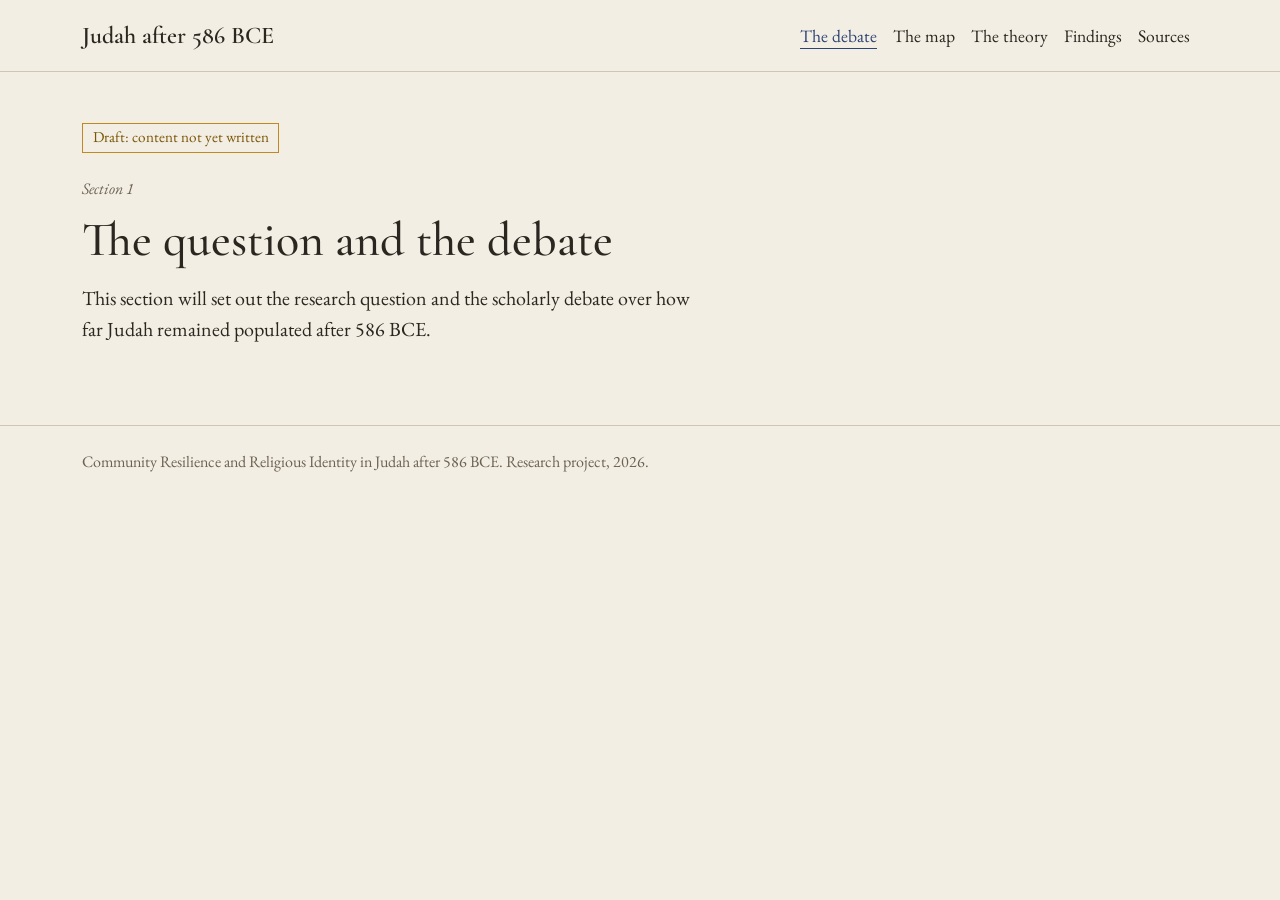
<file: index.html>
<!DOCTYPE html>
<html lang="en">
<head>
  <meta charset="utf-8">
  <meta name="viewport" content="width=device-width, initial-scale=1">
  <title>The question and the debate | Judah after 586 BCE</title>

  <!-- Fonts: Cormorant Garamond (headings) and EB Garamond (body), from Google Fonts -->
  <link rel="preconnect" href="https://fonts.googleapis.com">
  <link rel="preconnect" href="https://fonts.gstatic.com" crossorigin>
  <link href="https://fonts.googleapis.com/css2?family=Cormorant+Garamond:wght@500;600&family=EB+Garamond:ital,wght@0,400;0,500;1,400&display=swap" rel="stylesheet">

  <!-- Bootstrap: layout grid and the collapsing mobile menu -->
  <link href="https://cdn.jsdelivr.net/npm/bootstrap@5.3.3/dist/css/bootstrap.min.css" rel="stylesheet">

  <!-- Our own styles. Loaded last so they override Bootstrap's defaults. -->
  <link rel="stylesheet" href="css/style.css">
</head>
<body>

  <a class="skip-link" href="#content">Skip to content</a>

  <!-- ===== Header and navigation (the same on every page) ===== -->
  <header>
    <nav class="navbar navbar-expand-md site-nav" aria-label="Main">
      <div class="container">
        <a class="navbar-brand" href="index.html">Judah after 586 BCE</a>

        <!-- The menu button that appears on small screens -->
        <button class="navbar-toggler" type="button" data-bs-toggle="collapse" data-bs-target="#mainNav" aria-controls="mainNav" aria-expanded="false" aria-label="Open menu">
          <span class="navbar-toggler-icon"></span>
        </button>

        <div class="collapse navbar-collapse" id="mainNav">
          <ul class="navbar-nav ms-auto">
            <li class="nav-item"><a class="nav-link active" aria-current="page" href="index.html">The debate</a></li>
            <li class="nav-item"><a class="nav-link" href="pages/map.html">The map</a></li>
            <li class="nav-item"><a class="nav-link" href="pages/theory.html">The theory</a></li>
            <li class="nav-item"><a class="nav-link" href="pages/findings.html">Findings</a></li>
            <li class="nav-item"><a class="nav-link" href="pages/sources.html">Sources</a></li>
          </ul>
        </div>
      </div>
    </nav>
  </header>

  <!-- ===== Page content ===== -->
  <main id="content">
    <div class="container">
      <p class="draft-notice">Draft: content not yet written</p>
      <p class="kicker">Section 1</p>
      <h1>The question and the debate</h1>
      <p class="prose">This section will set out the research question and the scholarly debate over how far Judah remained populated after 586 BCE.</p>
    </div>
  </main>

  <!-- ===== Footer (the same on every page) ===== -->
  <footer class="site-footer">
    <div class="container">
      Community Resilience and Religious Identity in Judah after 586 BCE. Research project, 2026.
    </div>
  </footer>

  <!-- Bootstrap's script: makes the mobile menu button work -->
  <script src="https://cdn.jsdelivr.net/npm/bootstrap@5.3.3/dist/js/bootstrap.bundle.min.js"></script>
</body>
</html>
</file>
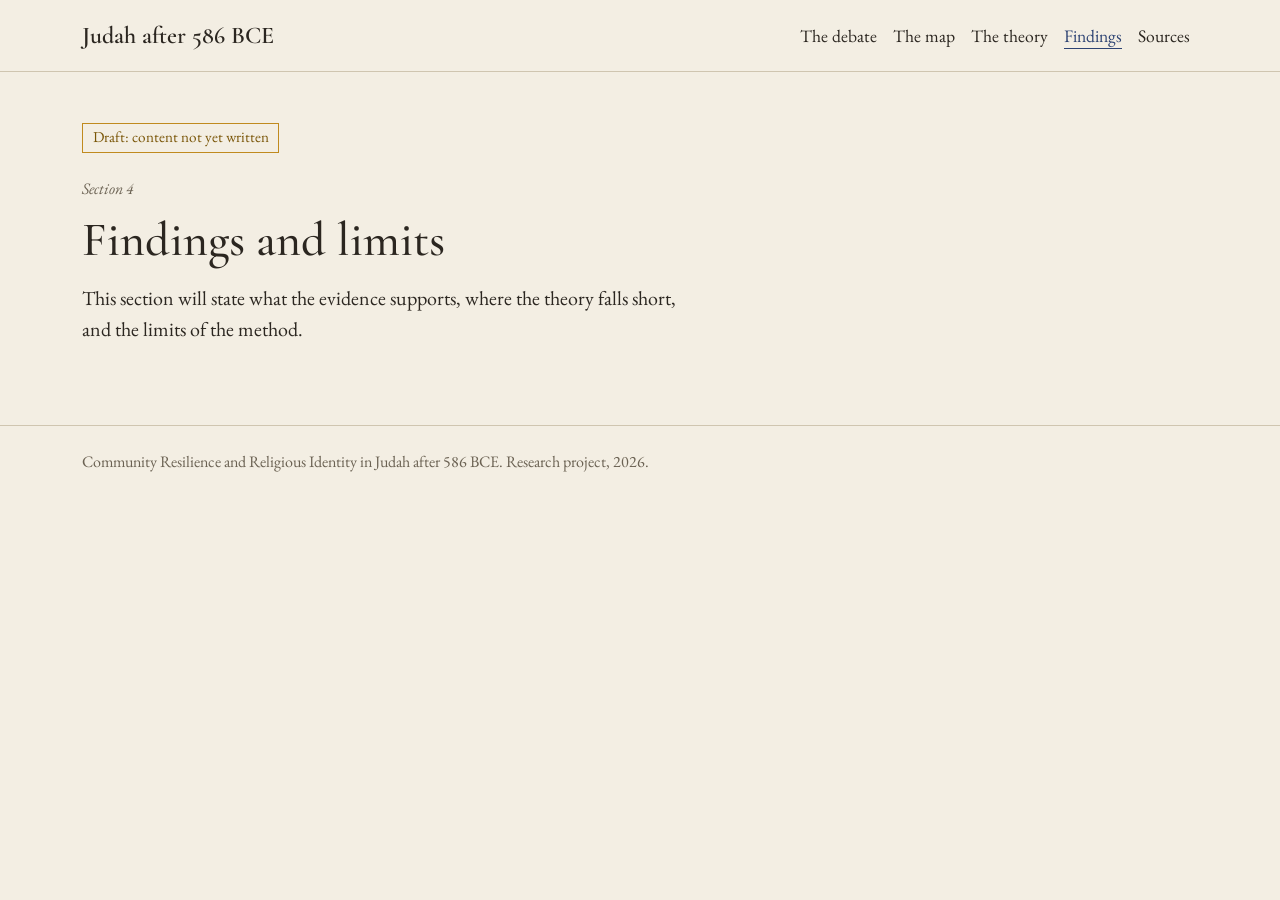
<file: pages/findings.html>
<!DOCTYPE html>
<html lang="en">
<head>
  <meta charset="utf-8">
  <meta name="viewport" content="width=device-width, initial-scale=1">
  <title>Findings and limits | Judah after 586 BCE</title>

  <!-- Fonts: Cormorant Garamond (headings) and EB Garamond (body), from Google Fonts -->
  <link rel="preconnect" href="https://fonts.googleapis.com">
  <link rel="preconnect" href="https://fonts.gstatic.com" crossorigin>
  <link href="https://fonts.googleapis.com/css2?family=Cormorant+Garamond:wght@500;600&family=EB+Garamond:ital,wght@0,400;0,500;1,400&display=swap" rel="stylesheet">

  <!-- Bootstrap: layout grid and the collapsing mobile menu -->
  <link href="https://cdn.jsdelivr.net/npm/bootstrap@5.3.3/dist/css/bootstrap.min.css" rel="stylesheet">

  <!-- Our own styles. Loaded last so they override Bootstrap's defaults. -->
  <link rel="stylesheet" href="../css/style.css">
</head>
<body>

  <a class="skip-link" href="#content">Skip to content</a>

  <!-- ===== Header and navigation (the same on every page) ===== -->
  <header>
    <nav class="navbar navbar-expand-md site-nav" aria-label="Main">
      <div class="container">
        <a class="navbar-brand" href="../index.html">Judah after 586 BCE</a>

        <!-- The menu button that appears on small screens -->
        <button class="navbar-toggler" type="button" data-bs-toggle="collapse" data-bs-target="#mainNav" aria-controls="mainNav" aria-expanded="false" aria-label="Open menu">
          <span class="navbar-toggler-icon"></span>
        </button>

        <div class="collapse navbar-collapse" id="mainNav">
          <ul class="navbar-nav ms-auto">
            <li class="nav-item"><a class="nav-link" href="../index.html">The debate</a></li>
            <li class="nav-item"><a class="nav-link" href="map.html">The map</a></li>
            <li class="nav-item"><a class="nav-link" href="theory.html">The theory</a></li>
            <li class="nav-item"><a class="nav-link active" aria-current="page" href="findings.html">Findings</a></li>
            <li class="nav-item"><a class="nav-link" href="sources.html">Sources</a></li>
          </ul>
        </div>
      </div>
    </nav>
  </header>

  <!-- ===== Page content ===== -->
  <main id="content">
    <div class="container">
      <p class="draft-notice">Draft: content not yet written</p>
      <p class="kicker">Section 4</p>
      <h1>Findings and limits</h1>
      <p class="prose">This section will state what the evidence supports, where the theory falls short, and the limits of the method.</p>
    </div>
  </main>

  <!-- ===== Footer (the same on every page) ===== -->
  <footer class="site-footer">
    <div class="container">
      Community Resilience and Religious Identity in Judah after 586 BCE. Research project, 2026.
    </div>
  </footer>

  <!-- Bootstrap's script: makes the mobile menu button work -->
  <script src="https://cdn.jsdelivr.net/npm/bootstrap@5.3.3/dist/js/bootstrap.bundle.min.js"></script>
</body>
</html>
</file>
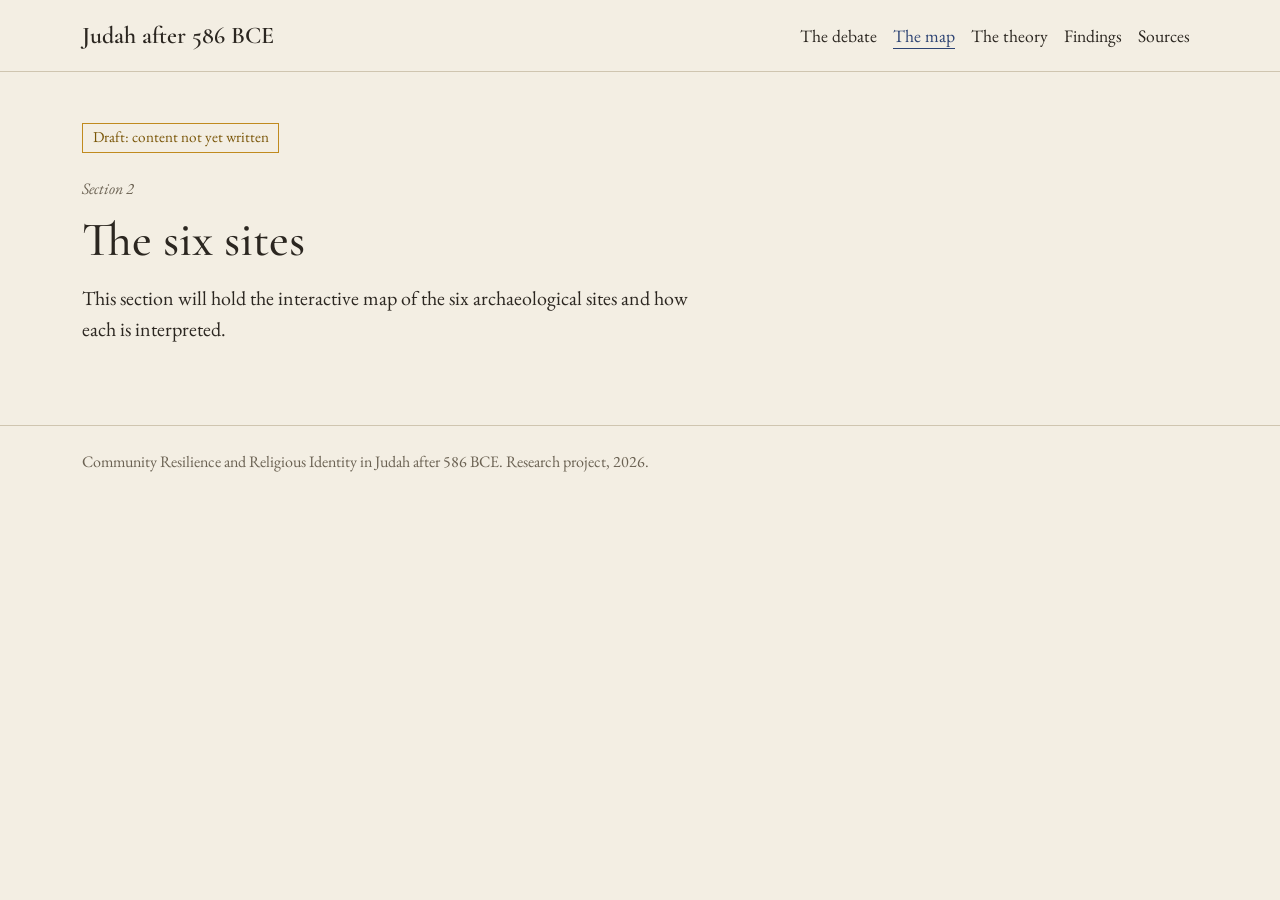
<file: pages/map.html>
<!DOCTYPE html>
<html lang="en">
<head>
  <meta charset="utf-8">
  <meta name="viewport" content="width=device-width, initial-scale=1">
  <title>The six sites | Judah after 586 BCE</title>

  <!-- Fonts: Cormorant Garamond (headings) and EB Garamond (body), from Google Fonts -->
  <link rel="preconnect" href="https://fonts.googleapis.com">
  <link rel="preconnect" href="https://fonts.gstatic.com" crossorigin>
  <link href="https://fonts.googleapis.com/css2?family=Cormorant+Garamond:wght@500;600&family=EB+Garamond:ital,wght@0,400;0,500;1,400&display=swap" rel="stylesheet">

  <!-- Bootstrap: layout grid and the collapsing mobile menu -->
  <link href="https://cdn.jsdelivr.net/npm/bootstrap@5.3.3/dist/css/bootstrap.min.css" rel="stylesheet">

  <!-- Our own styles. Loaded last so they override Bootstrap's defaults. -->
  <link rel="stylesheet" href="../css/style.css">
</head>
<body>

  <a class="skip-link" href="#content">Skip to content</a>

  <!-- ===== Header and navigation (the same on every page) ===== -->
  <header>
    <nav class="navbar navbar-expand-md site-nav" aria-label="Main">
      <div class="container">
        <a class="navbar-brand" href="../index.html">Judah after 586 BCE</a>

        <!-- The menu button that appears on small screens -->
        <button class="navbar-toggler" type="button" data-bs-toggle="collapse" data-bs-target="#mainNav" aria-controls="mainNav" aria-expanded="false" aria-label="Open menu">
          <span class="navbar-toggler-icon"></span>
        </button>

        <div class="collapse navbar-collapse" id="mainNav">
          <ul class="navbar-nav ms-auto">
            <li class="nav-item"><a class="nav-link" href="../index.html">The debate</a></li>
            <li class="nav-item"><a class="nav-link active" aria-current="page" href="map.html">The map</a></li>
            <li class="nav-item"><a class="nav-link" href="theory.html">The theory</a></li>
            <li class="nav-item"><a class="nav-link" href="findings.html">Findings</a></li>
            <li class="nav-item"><a class="nav-link" href="sources.html">Sources</a></li>
          </ul>
        </div>
      </div>
    </nav>
  </header>

  <!-- ===== Page content ===== -->
  <main id="content">
    <div class="container">
      <p class="draft-notice">Draft: content not yet written</p>
      <p class="kicker">Section 2</p>
      <h1>The six sites</h1>
      <p class="prose">This section will hold the interactive map of the six archaeological sites and how each is interpreted.</p>
    </div>
  </main>

  <!-- ===== Footer (the same on every page) ===== -->
  <footer class="site-footer">
    <div class="container">
      Community Resilience and Religious Identity in Judah after 586 BCE. Research project, 2026.
    </div>
  </footer>

  <!-- Bootstrap's script: makes the mobile menu button work -->
  <script src="https://cdn.jsdelivr.net/npm/bootstrap@5.3.3/dist/js/bootstrap.bundle.min.js"></script>
</body>
</html>
</file>
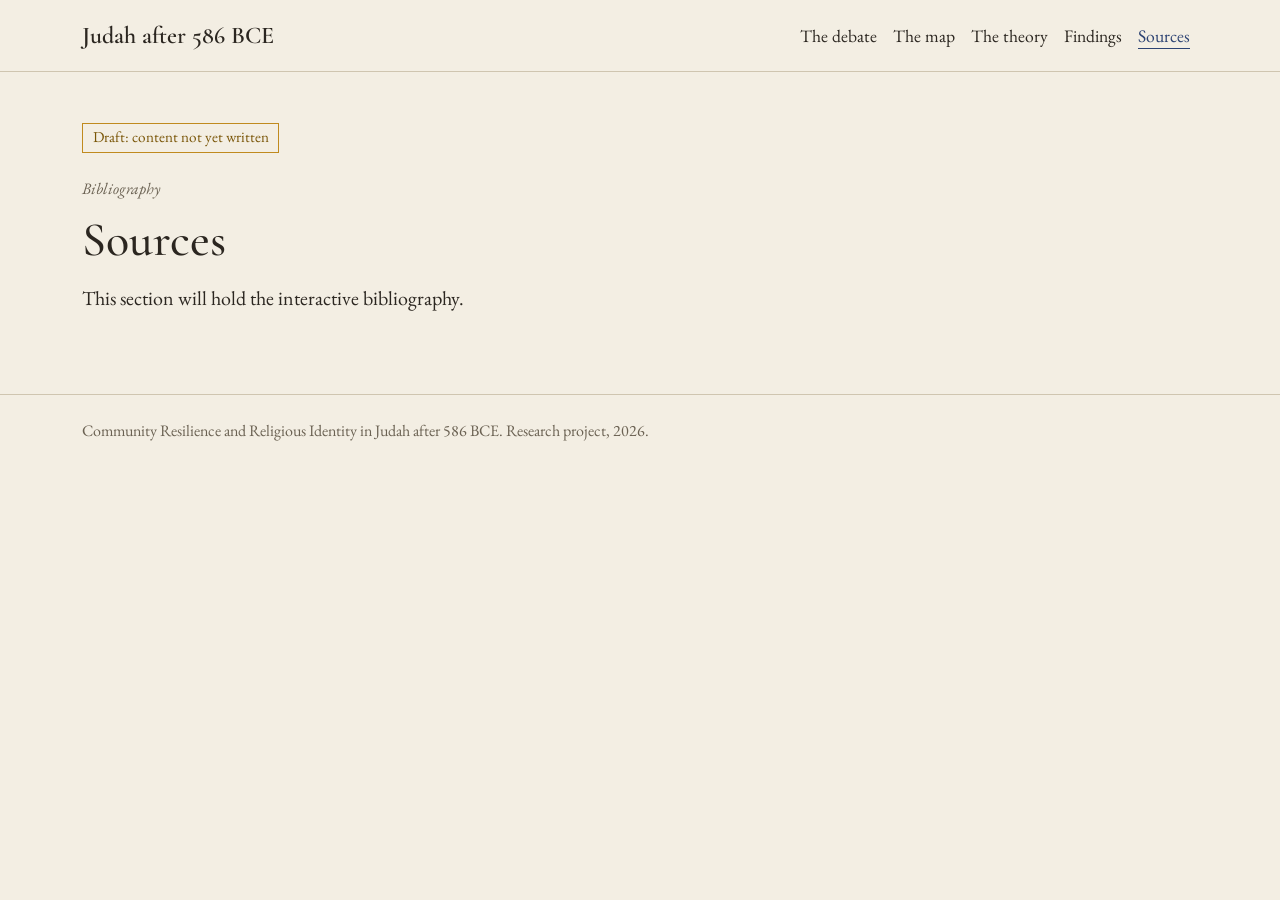
<file: pages/sources.html>
<!DOCTYPE html>
<html lang="en">
<head>
  <meta charset="utf-8">
  <meta name="viewport" content="width=device-width, initial-scale=1">
  <title>Sources | Judah after 586 BCE</title>

  <!-- Fonts: Cormorant Garamond (headings) and EB Garamond (body), from Google Fonts -->
  <link rel="preconnect" href="https://fonts.googleapis.com">
  <link rel="preconnect" href="https://fonts.gstatic.com" crossorigin>
  <link href="https://fonts.googleapis.com/css2?family=Cormorant+Garamond:wght@500;600&family=EB+Garamond:ital,wght@0,400;0,500;1,400&display=swap" rel="stylesheet">

  <!-- Bootstrap: layout grid and the collapsing mobile menu -->
  <link href="https://cdn.jsdelivr.net/npm/bootstrap@5.3.3/dist/css/bootstrap.min.css" rel="stylesheet">

  <!-- Our own styles. Loaded last so they override Bootstrap's defaults. -->
  <link rel="stylesheet" href="../css/style.css">
</head>
<body>

  <a class="skip-link" href="#content">Skip to content</a>

  <!-- ===== Header and navigation (the same on every page) ===== -->
  <header>
    <nav class="navbar navbar-expand-md site-nav" aria-label="Main">
      <div class="container">
        <a class="navbar-brand" href="../index.html">Judah after 586 BCE</a>

        <!-- The menu button that appears on small screens -->
        <button class="navbar-toggler" type="button" data-bs-toggle="collapse" data-bs-target="#mainNav" aria-controls="mainNav" aria-expanded="false" aria-label="Open menu">
          <span class="navbar-toggler-icon"></span>
        </button>

        <div class="collapse navbar-collapse" id="mainNav">
          <ul class="navbar-nav ms-auto">
            <li class="nav-item"><a class="nav-link" href="../index.html">The debate</a></li>
            <li class="nav-item"><a class="nav-link" href="map.html">The map</a></li>
            <li class="nav-item"><a class="nav-link" href="theory.html">The theory</a></li>
            <li class="nav-item"><a class="nav-link" href="findings.html">Findings</a></li>
            <li class="nav-item"><a class="nav-link active" aria-current="page" href="sources.html">Sources</a></li>
          </ul>
        </div>
      </div>
    </nav>
  </header>

  <!-- ===== Page content ===== -->
  <main id="content">
    <div class="container">
      <p class="draft-notice">Draft: content not yet written</p>
      <p class="kicker">Bibliography</p>
      <h1>Sources</h1>
      <p class="prose">This section will hold the interactive bibliography.</p>
    </div>
  </main>

  <!-- ===== Footer (the same on every page) ===== -->
  <footer class="site-footer">
    <div class="container">
      Community Resilience and Religious Identity in Judah after 586 BCE. Research project, 2026.
    </div>
  </footer>

  <!-- Bootstrap's script: makes the mobile menu button work -->
  <script src="https://cdn.jsdelivr.net/npm/bootstrap@5.3.3/dist/js/bootstrap.bundle.min.js"></script>
</body>
</html>
</file>
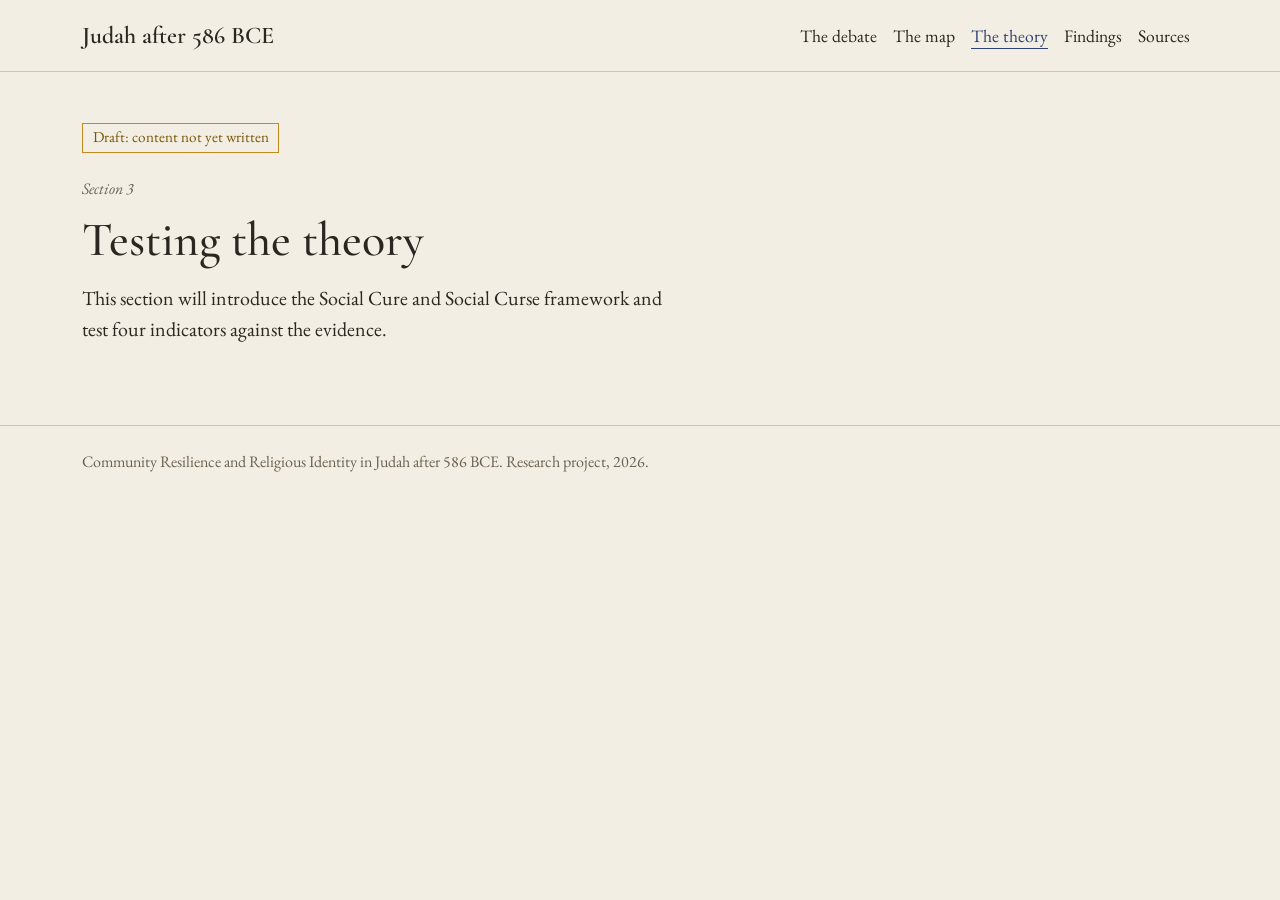
<file: pages/theory.html>
<!DOCTYPE html>
<html lang="en">
<head>
  <meta charset="utf-8">
  <meta name="viewport" content="width=device-width, initial-scale=1">
  <title>Testing the theory | Judah after 586 BCE</title>

  <!-- Fonts: Cormorant Garamond (headings) and EB Garamond (body), from Google Fonts -->
  <link rel="preconnect" href="https://fonts.googleapis.com">
  <link rel="preconnect" href="https://fonts.gstatic.com" crossorigin>
  <link href="https://fonts.googleapis.com/css2?family=Cormorant+Garamond:wght@500;600&family=EB+Garamond:ital,wght@0,400;0,500;1,400&display=swap" rel="stylesheet">

  <!-- Bootstrap: layout grid and the collapsing mobile menu -->
  <link href="https://cdn.jsdelivr.net/npm/bootstrap@5.3.3/dist/css/bootstrap.min.css" rel="stylesheet">

  <!-- Our own styles. Loaded last so they override Bootstrap's defaults. -->
  <link rel="stylesheet" href="../css/style.css">
</head>
<body>

  <a class="skip-link" href="#content">Skip to content</a>

  <!-- ===== Header and navigation (the same on every page) ===== -->
  <header>
    <nav class="navbar navbar-expand-md site-nav" aria-label="Main">
      <div class="container">
        <a class="navbar-brand" href="../index.html">Judah after 586 BCE</a>

        <!-- The menu button that appears on small screens -->
        <button class="navbar-toggler" type="button" data-bs-toggle="collapse" data-bs-target="#mainNav" aria-controls="mainNav" aria-expanded="false" aria-label="Open menu">
          <span class="navbar-toggler-icon"></span>
        </button>

        <div class="collapse navbar-collapse" id="mainNav">
          <ul class="navbar-nav ms-auto">
            <li class="nav-item"><a class="nav-link" href="../index.html">The debate</a></li>
            <li class="nav-item"><a class="nav-link" href="map.html">The map</a></li>
            <li class="nav-item"><a class="nav-link active" aria-current="page" href="theory.html">The theory</a></li>
            <li class="nav-item"><a class="nav-link" href="findings.html">Findings</a></li>
            <li class="nav-item"><a class="nav-link" href="sources.html">Sources</a></li>
          </ul>
        </div>
      </div>
    </nav>
  </header>

  <!-- ===== Page content ===== -->
  <main id="content">
    <div class="container">
      <p class="draft-notice">Draft: content not yet written</p>
      <p class="kicker">Section 3</p>
      <h1>Testing the theory</h1>
      <p class="prose">This section will introduce the Social Cure and Social Curse framework and test four indicators against the evidence.</p>
    </div>
  </main>

  <!-- ===== Footer (the same on every page) ===== -->
  <footer class="site-footer">
    <div class="container">
      Community Resilience and Religious Identity in Judah after 586 BCE. Research project, 2026.
    </div>
  </footer>

  <!-- Bootstrap's script: makes the mobile menu button work -->
  <script src="https://cdn.jsdelivr.net/npm/bootstrap@5.3.3/dist/js/bootstrap.bundle.min.js"></script>
</body>
</html>
</file>
<file: css/style.css>
/* ==========================================================
   Judah after 586 BCE: site styles ("Limestone and ink")
   Bootstrap supplies the layout grid and the mobile menu.
   Everything about colour and type is set here.
   ========================================================== */

/* ---------- 1. Design values, defined once and reused ---------- */
/* Change a colour here and it changes everywhere it is used. */
:root {
  --limestone: #f3eee3;      /* page background */
  --limestone-dark: #e6dfcf; /* panels and the map background */
  --rule: #cfc5b0;           /* thin dividing lines */
  --ink: #2b2620;            /* main text */
  --ink-soft: #6b6253;       /* secondary text, labels */
  --lapis: #2d4373;          /* accent: links and the current page */

  /* Map status colours */
  --continuity: #3f7a4a;     /* both scholars accept continued occupation */
  --disputed: #c08a1e;       /* the scholars disagree */
  --destruction: #a5382f;    /* both accept destruction or abandonment */

  --font-heading: 'Cormorant Garamond', Georgia, serif;
  --font-body: 'EB Garamond', Georgia, serif;
}

/* ---------- 2. Page basics ---------- */
body {
  background-color: var(--limestone);
  color: var(--ink);
  font-family: var(--font-body);
  font-size: 1.25rem;   /* 20px: Garamond reads small, so it is set larger */
  line-height: 1.55;
}

h1, h2, h3 {
  font-family: var(--font-heading);
  font-weight: 500;
  line-height: 1.1;
}

h1 { font-size: 3rem; margin-bottom: 1rem; }
h2 { font-size: 2rem; font-weight: 600; }

/* Smaller heading on phones */
@media (max-width: 576px) {
  h1 { font-size: 2.25rem; }
}

a { color: var(--lapis); }

/* Keeps lines of prose at a comfortable reading length */
.prose { max-width: 38rem; }

/* ---------- 3. Header and navigation ---------- */
.site-nav {
  border-bottom: 1px solid var(--rule);
  padding-top: 0.75rem;
  padding-bottom: 0.75rem;
}

.site-nav .navbar-brand {
  font-family: var(--font-heading);
  font-size: 1.5rem;
  font-weight: 600;
  color: var(--ink);
}

.site-nav .nav-link {
  color: var(--ink);
  font-size: 1.1rem;
}

.site-nav .nav-link:hover { color: var(--lapis); }

/* The page the visitor is currently on */
.site-nav .nav-link.active {
  color: var(--lapis);
  text-decoration: underline;
  text-underline-offset: 0.35em;
}

/* ---------- 4. Main content ---------- */
main { padding: 3rem 0 4rem; }

/* The small italic line above each page title */
.kicker {
  font-style: italic;
  color: var(--ink-soft);
  font-size: 1rem;
  margin-bottom: 0.75rem;
}

/* "Draft" marker shown until a page's content is approved */
.draft-notice {
  display: inline-block;
  border: 1px solid var(--disputed);
  color: #7a5608;
  font-size: 0.95rem;
  padding: 0.15rem 0.6rem;
  margin-bottom: 1.5rem;
}

/* ---------- 5. Footer ---------- */
.site-footer {
  border-top: 1px solid var(--rule);
  color: var(--ink-soft);
  font-size: 1rem;
  padding: 1.5rem 0 2.5rem;
}

/* ---------- 6. Accessibility ---------- */
/* A link that appears only when someone navigates by keyboard,
   letting them jump past the menu straight to the content. */
.skip-link {
  position: absolute;
  left: -999px;
}
.skip-link:focus {
  left: 1rem;
  top: 1rem;
  background: var(--ink);
  color: #fff;
  padding: 0.5rem 1rem;
  z-index: 10;
}

/* A clear outline on whatever has keyboard focus */
a:focus-visible, button:focus-visible {
  outline: 2px solid var(--lapis);
  outline-offset: 3px;
}
</file>
